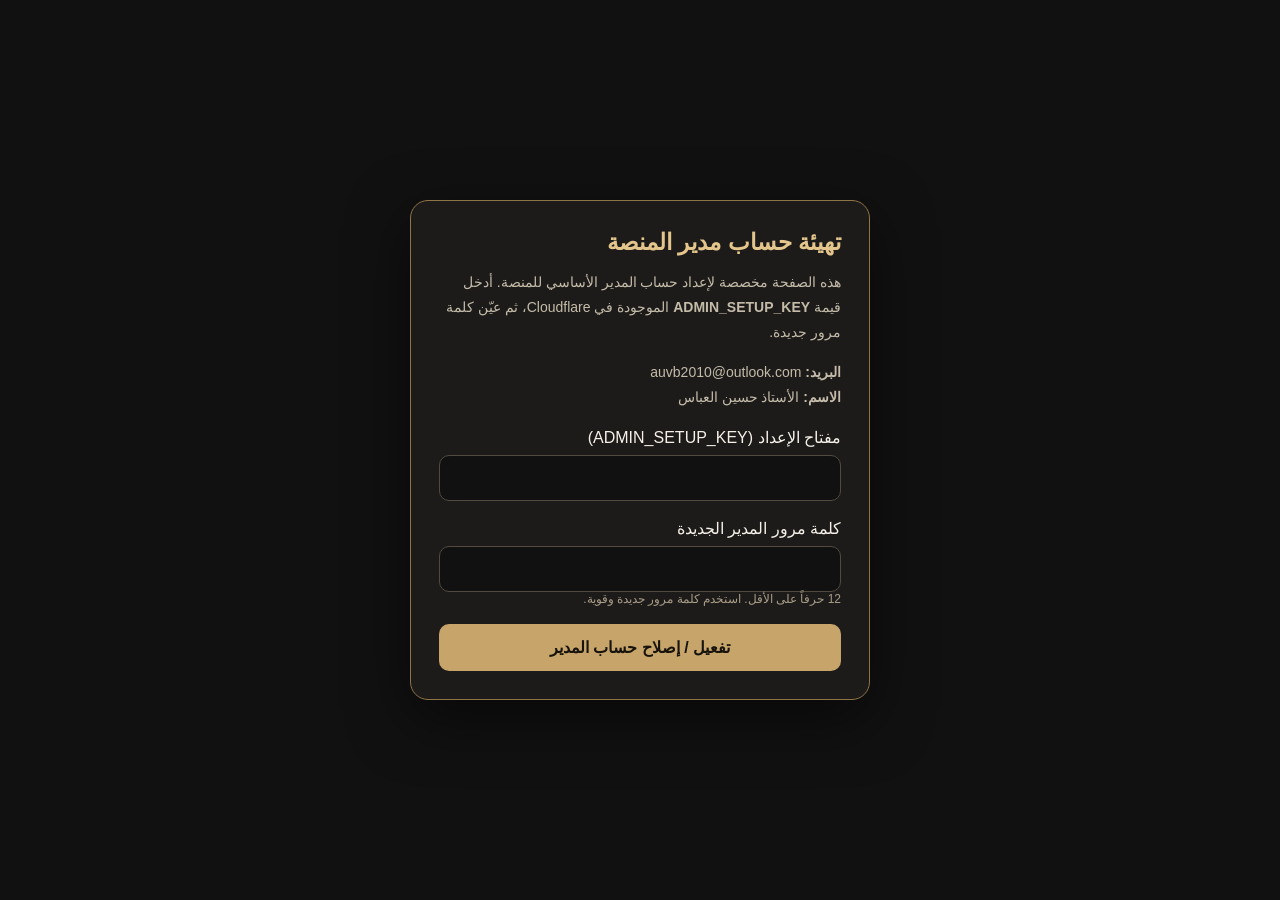
<file: admin-setup.html>
<!doctype html>
<html lang="ar" dir="rtl">
<head>
<meta charset="utf-8"><meta name="viewport" content="width=device-width,initial-scale=1">
<title>تهيئة حساب المدير | منصة الكيمياء</title>
<style>
*{box-sizing:border-box}body{margin:0;min-height:100vh;display:grid;place-items:center;padding:20px;background:#111;color:#f5f0e8;font-family:Tahoma,Arial,sans-serif}.card{width:min(100%,460px);padding:28px;border:1px solid #8f7446;border-radius:18px;background:#1c1b19;box-shadow:0 18px 60px #0008}h1{font-size:23px;margin:0 0 8px;color:#e4c68d}p{color:#c4bba9;line-height:1.8;font-size:14px}.field{margin:18px 0}label{display:block;margin-bottom:8px}input{width:100%;padding:13px;border:1px solid #514a3e;border-radius:10px;background:#111;color:#fff;font-size:16px}button{width:100%;padding:14px;border:0;border-radius:10px;background:#c6a46a;color:#17130c;font-weight:bold;font-size:16px;cursor:pointer}button:disabled{opacity:.6}#msg{margin-top:14px;padding:12px;border-radius:9px;display:none;line-height:1.8;white-space:pre-wrap;overflow-wrap:anywhere}.hint{font-size:12px;color:#a99d88}
</style>
</head>
<body><main class="card">
<h1>تهيئة حساب مدير المنصة</h1>
<p>هذه الصفحة مخصصة لإعداد حساب المدير الأساسي للمنصة. أدخل قيمة <b>ADMIN_SETUP_KEY</b> الموجودة في Cloudflare، ثم عيّن كلمة مرور جديدة.</p>
<p><b>البريد:</b> auvb2010@outlook.com<br><b>الاسم:</b> الأستاذ حسين العباس</p>
<form id="setup">
<div class="field"><label for="key">مفتاح الإعداد (ADMIN_SETUP_KEY)</label><input id="key" type="password" autocomplete="off" required></div>
<div class="field"><label for="password">كلمة مرور المدير الجديدة</label><input id="password" type="password" minlength="12" maxlength="128" autocomplete="new-password" required><div class="hint">12 حرفاً على الأقل. استخدم كلمة مرور جديدة وقوية.</div></div>
<button id="submit" type="submit">تفعيل / إصلاح حساب المدير</button>
</form><div id="msg" role="status"></div>
</main>
<script>
document.getElementById('setup').addEventListener('submit',async e=>{
 e.preventDefault();const b=document.getElementById('submit'),m=document.getElementById('msg');
 b.disabled=true;b.textContent='جارٍ التحقق...';m.style.display='none';
 try{
  const r=await fetch('/api/admin/bootstrap',{method:'POST',headers:{'content-type':'application/json'},body:JSON.stringify({setupKey:document.getElementById('key').value,password:document.getElementById('password').value})});
  const d=await r.json();
  if(!r.ok){
   const extra=[d.detail,d.missingTables?.length?'الجداول الناقصة: '+d.missingTables.join('، '):'',d.missingColumns?.length?'الأعمدة الناقصة: '+d.missingColumns.join('، '):'',d.hint].filter(Boolean).join('\n');
   throw new Error([d.error||'تعذر إعداد الحساب',extra].filter(Boolean).join('\n'));
  }
  m.textContent=d.message||'تم إعداد الحساب. يمكنك تسجيل الدخول الآن.';m.style.display='block';m.style.background='#243729';m.style.color='#c7f4d1';
 }catch(err){m.textContent=err.message;m.style.display='block';m.style.background='#442525';m.style.color='#ffd1d1';}
 finally{b.disabled=false;b.textContent='تفعيل / إصلاح حساب المدير';}
});
</script></body></html>
</file>
